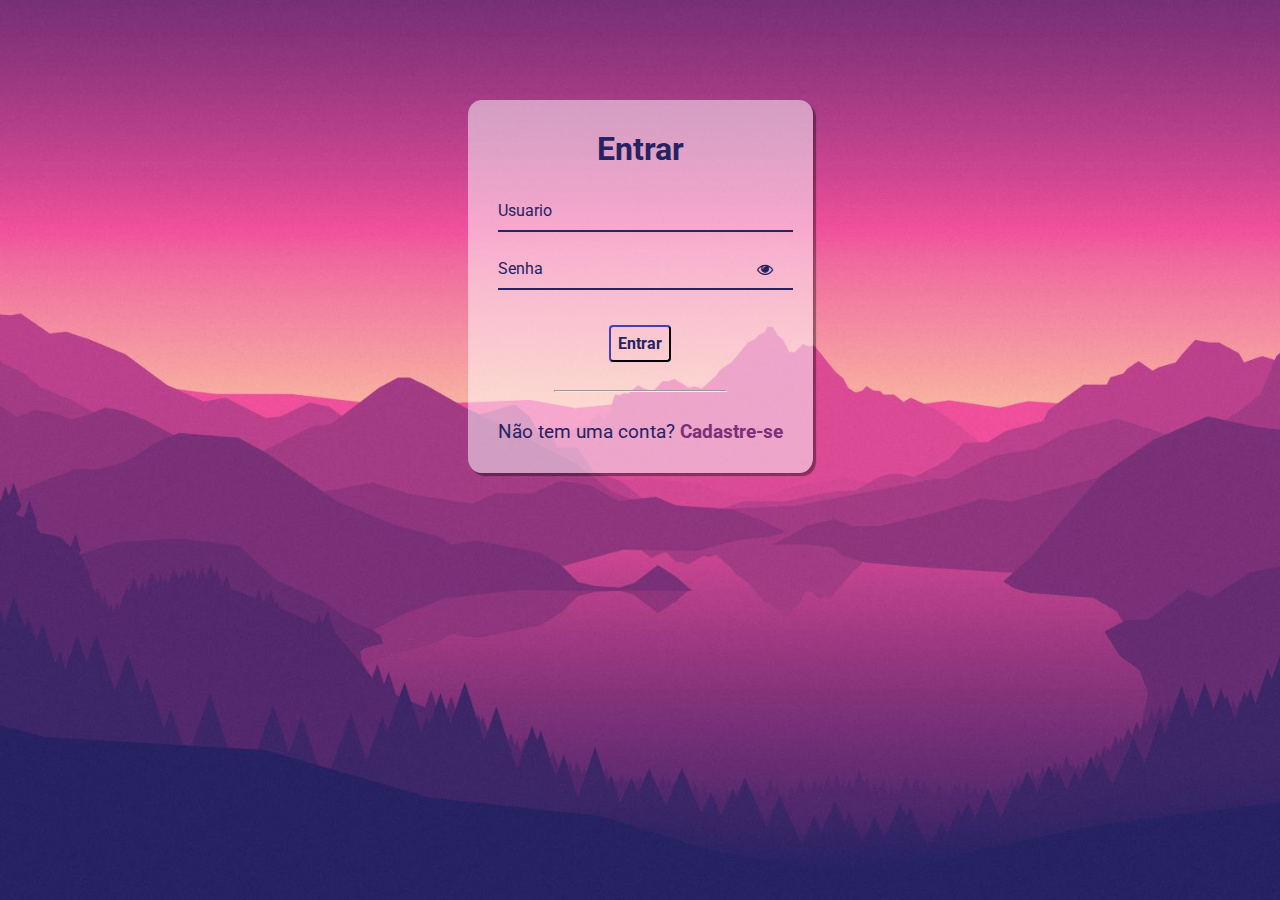
<file: index.html>
<!DOCTYPE html>
<html lang="pt-br">
<head>
    <meta charset="UTF-8">
    <meta http-equiv="X-UA-Compatible" content="IE=edge">
    <meta name="viewport" content="width=device-width, initial-scale=1.0">    
    <title>Home</title>
</head>
<body>
  <h1 id="logado"></h1>

  <button onclick="sair()">Sair</button>

  <script src="./assets/js/index.js"></script>
</body>
</html>
</file>
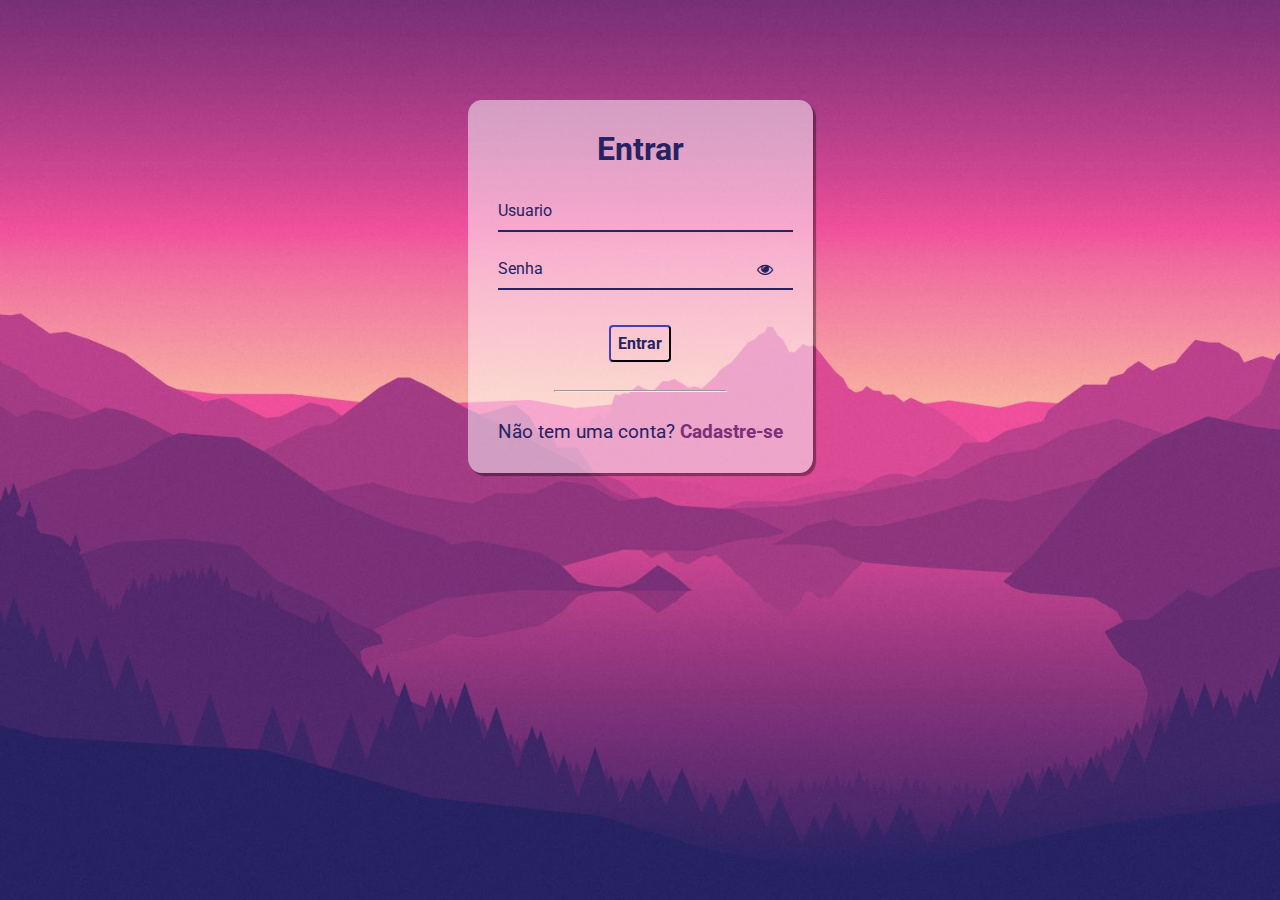
<file: assets/html/signin.html>
<!DOCTYPE html>
<html lang="pt-br">
<head>
    <meta charset="UTF-8">
    <meta http-equiv="X-UA-Compatible" content="IE=edge" />
    <meta name="viewport" content="width=device-width, initial-scale=1.0" />
    <link
      rel="stylesheet"
      href="https://stackpath.bootstrapcdn.com/font-awesome/4.7.0/css/font-awesome.min.css"
    />
    <link rel="stylesheet" href="../css/signin.css" />
    <title>Singin</title>
  </head>
  <body>
    <div class="container">
      <div class="card">
        <h1>Entrar</h1>

        <div id="msgError"></div>

        <div class="label-float">
          <input type="text" id="usuario" paceholder="" required />
          <label id="userLabel" for="usuario">Usuario</label>
        </div>

        <div class="label-float">
          <input type="password" id="senha" paceholder="" required />
          <label id="senhaLabel" for="senha">Senha</label>
          <i class="fa fa-eye" aria-hidden="true"></i>
        </div>

        <div class="justify-center">
          <button onclick="entrar()">Entrar</button>
        </div>

        <div class="justify-center">
          <hr />
        </div>

        <p>
          Não tem uma conta?
          <a href="./signup.html">
            Cadastre-se
          </a>
        </p>
      </div>
    </div>

    <script src="../js/signin.js"></script>
  </body>
</html>
</file>
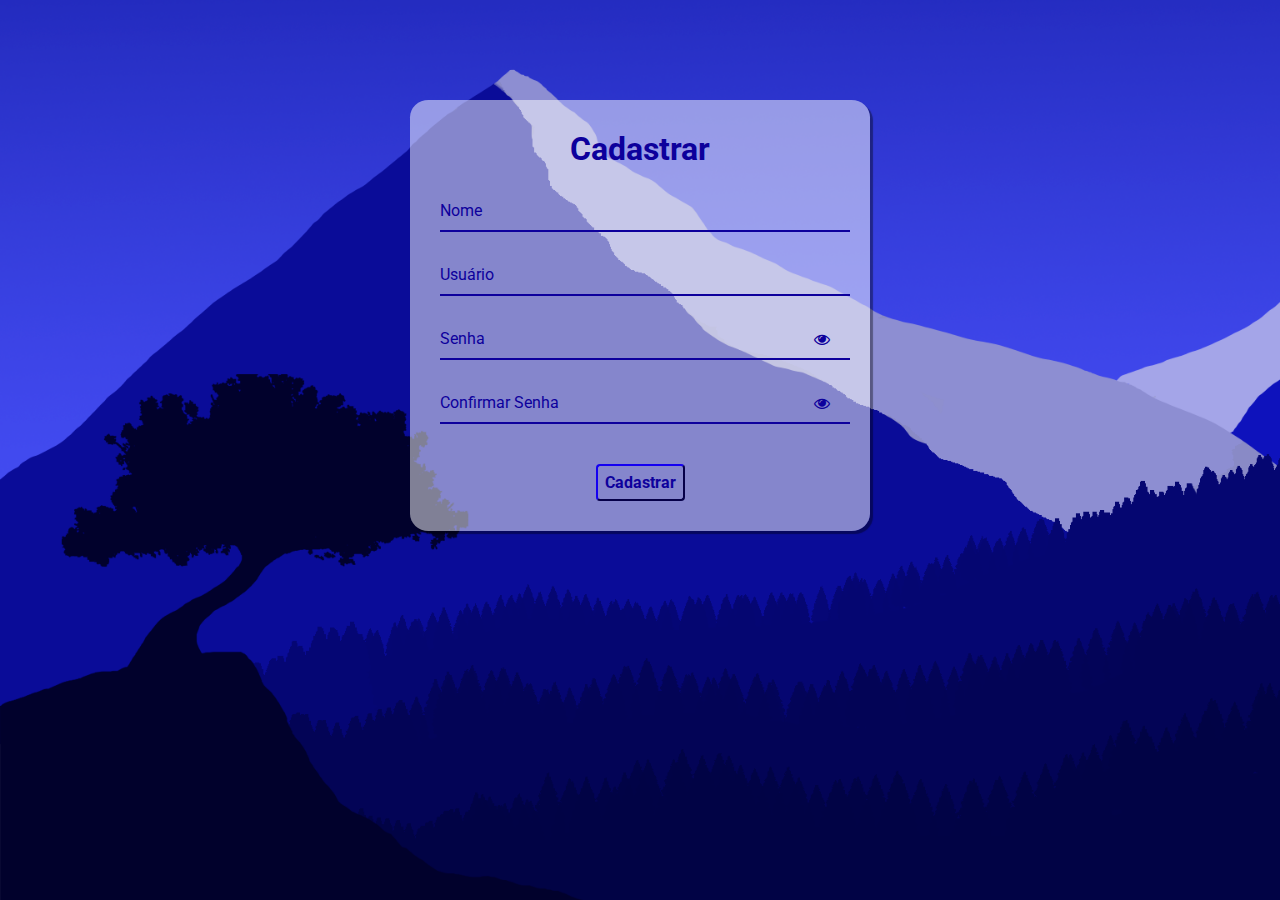
<file: assets/html/signup.html>
<!DOCTYPE html>
<html lang="pt-br">
<head>
    <meta charset="UTF-8">
    <meta http-equiv="X-UA-Compatible" content="IE=edge" />
    <meta name="viewport" content="width=device-width, initial-scale=1.0" />
    <link
      rel="stylesheet"
      href="https://stackpath.bootstrapcdn.com/font-awesome/4.7.0/css/font-awesome.min.css"
    />
    <link rel="stylesheet" href="../css/signup.css" />
    <title>Singup</title>
  </head>
  <body>
    <div class="container">
      <div class="card">
        <h1>Cadastrar</h1>

        <div id="msgError"></div>
        <div id="msgSuccess"></div>

        <div class="label-float">
          <input type="text" id="nome" placeholder=" " required />
          <label id="labelNome" for="nome">Nome</label>
        </div>

        <div class="label-float">
          <input type="text" id="usuario" placeholder=" " required />
          <label id="labelUsuario" for="usuario">Usuário</label>
        </div>

        <div class="label-float">
          <input type="password" id="senha" placeholder=" " required />
          <label id="labelSenha" for="senha">Senha</label>
          <i id="verSenha" class="fa fa-eye" aria-hidden="true"></i>
        </div>

        <div class="label-float">
          <input type="password" id="confirmSenha" placeholder=" " required />
          <label id="labelConfirmSenha" for="confirmSenha"
            >Confirmar Senha</label
          >
          <i id="verConfirmSenha" class="fa fa-eye" aria-hidden="true"></i>
        </div>

        <div class="justify-center">
          <button onclick="cadastrar()">Cadastrar</button>
        </div>
      </div>
    </div>

    <script src="../js/signup.js"></script>
  </body>
</html>
</file>
<file: assets/css/signin.css>
@import url('https://fonts.googleapis.com/css2?family=Roboto:ital,wght@0,100;0,300;0,400;0,500;0,700;0,900;1,100;1,300;1,400;1,500;1,700;1,900&display=swap');

* {
  margin: 0;
  padding: 0;
  font-family: 'Roboto', sans-serif;
}

body {
  background-image: url("../images/bg-signin.jpg");
  background-repeat: no-repeat;
  background-size: cover;
  background-attachment: fixed
  
}

.container {
  display: flex;
  justify-content: center;
  width: 100%;
  margin-top: 100px;
}

.card {
  background-color: #ffffff80;
  padding: 30px;
  border-radius: 4%;
  box-shadow: 3px 3px 1px 0px #00000060
}

h1{
  text-align: center;
  margin-bottom: 20px;
  color: #272262
}

.label-float input{
  width: 100%;
  padding: 5px 5px;
  display: inline-block;
  border: 0;
  border-bottom: 2px solid #272262;
  background-color: transparent;
  outline: none;
  min-width: 180px;
  font-size: 16px;
  transition: all .3s ease-out;
  border-radius: 0;
  
}

.label-float{
  position: relative;
  padding-top: 13px;
  margin-top: 5%;
  margin-bottom: 5%;
}

.label-float input:focus{
  border-bottom: 2px solid #4038a0;
}

.label-float label{
  color: #272262;
  pointer-events: none;
  position: absolute;
  top: 0;
  left: 0;
  margin-top: 13px;
  transition: all .3s ease-out;
}

.label-float input:focus + label,
.label-float input:valid + label{
  font-size: 13px;
  margin-top: 0;
  color: #4038a0
}

button{
  background-color: transparent;
  border-color: #272262;
  color: #272262;
  padding: 7px;
  font-weight: bold;
  font-size: 12pt;
  margin-top: 20px;
  border-radius: 4px;
  cursor: pointer;
  outline: none;
  transition: all .4s ease-out;
}

button:hover{
  background-color: #272262;
  color: #fff;
}

.justify-center{
  display: flex;
  justify-content: center;
}

hr{
  margin-top: 10%;
  margin-bottom: 10%;
  width: 60%;
}

p{
  color: #272262;
  font-size: 14pt;
  text-align: center;
}

a{
  color: #7a3077;
  font-weight: bold;
  text-decoration: none;
  transition: all .3s ease-out;
}

a:hover{
  color: #272262;
}

.fa-eye{
  position: absolute;
  top: 15px;
  right: 10px;
  cursor: pointer;
  color: #272262;
}

 #msgError{
  text-align: center;
  color: #ff0000;
  background-color: #ffbbbb;
  padding: 10px;
  border-radius: 4px;
  display: none;
}
</file>
<file: assets/css/signup.css>
@import url('https://fonts.googleapis.com/css2?family=Roboto:ital,wght@0,100;0,300;0,400;0,500;0,700;0,900;1,100;1,300;1,400;1,500;1,700;1,900&display=swap');

* {
  margin: 0;
  padding: 0;
  font-family: 'Roboto', sans-serif;
}

body {
  background-image: url("../images/bg-signup.png");
  background-repeat: no-repeat;
  background-size: cover;
  background-attachment: fixed
  
}

.container {
  display: flex;
  justify-content: center;
  width: 100%;
  margin-top: 100px;
}

.card {
  background-color: #ffffff80;
  padding: 30px;
  border-radius: 4%;
  box-shadow: 3px 3px 1px 0px #00000060;
  width: 400px;
}

h1{
  text-align: center;
  margin-bottom: 20px;
  color: #0d009c
}

.label-float input{
  width: 100%;
  padding: 5px 5px;
  display: inline-block;
  border: 0;
  border-bottom: 2px solid #0d009c;
  background-color: transparent;
  outline: none;
  min-width: 180px;
  font-size: 16px;
  transition: all .3s ease-out;
  border-radius: 0;
  
}

.label-float{
  position: relative;
  padding-top: 13px;
  margin-top: 5%;
  margin-bottom: 5%;
}

.label-float input:focus{
  border-bottom: 2px solid #4038a0;
}

.label-float label{
  color: #0d009c;
  pointer-events: none;
  position: absolute;
  top: 0;
  left: 0;
  margin-top: 13px;
  transition: all .3s ease-out;
}

.label-float input:focus + label,
.label-float input:valid + label{
  font-size: 13px;
  margin-top: 0;
  color: #4038a0
}

button{
  background-color: transparent;
  border-color: #0d009c;
  color: #0d009c;
  padding: 7px;
  font-weight: bold;
  font-size: 12pt;
  margin-top: 20px;
  border-radius: 4px;
  cursor: pointer;
  outline: none;
  transition: all .4s ease-out;
}

button:hover{
  background-color: #0d009c;
  color: #fff;
}

.justify-center{
  display: flex;
  justify-content: center;
}

.fa-eye{
  position: absolute;
  top: 15px;
  right: 10px;
  cursor: pointer;
  color: #0d009c;
}

#msgError{
  text-align: center;
  color: #ff0000;
  background-color: #ffbbbb;
  padding: 10px;
  border-radius: 4px;
  display: none;
}

#msgSuccess{
  text-align: center;
  color: #00bb00;
  background-color: #bbffbe;
  padding: 10px;
  border-radius: 4px;
  display: none;
}
</file>
